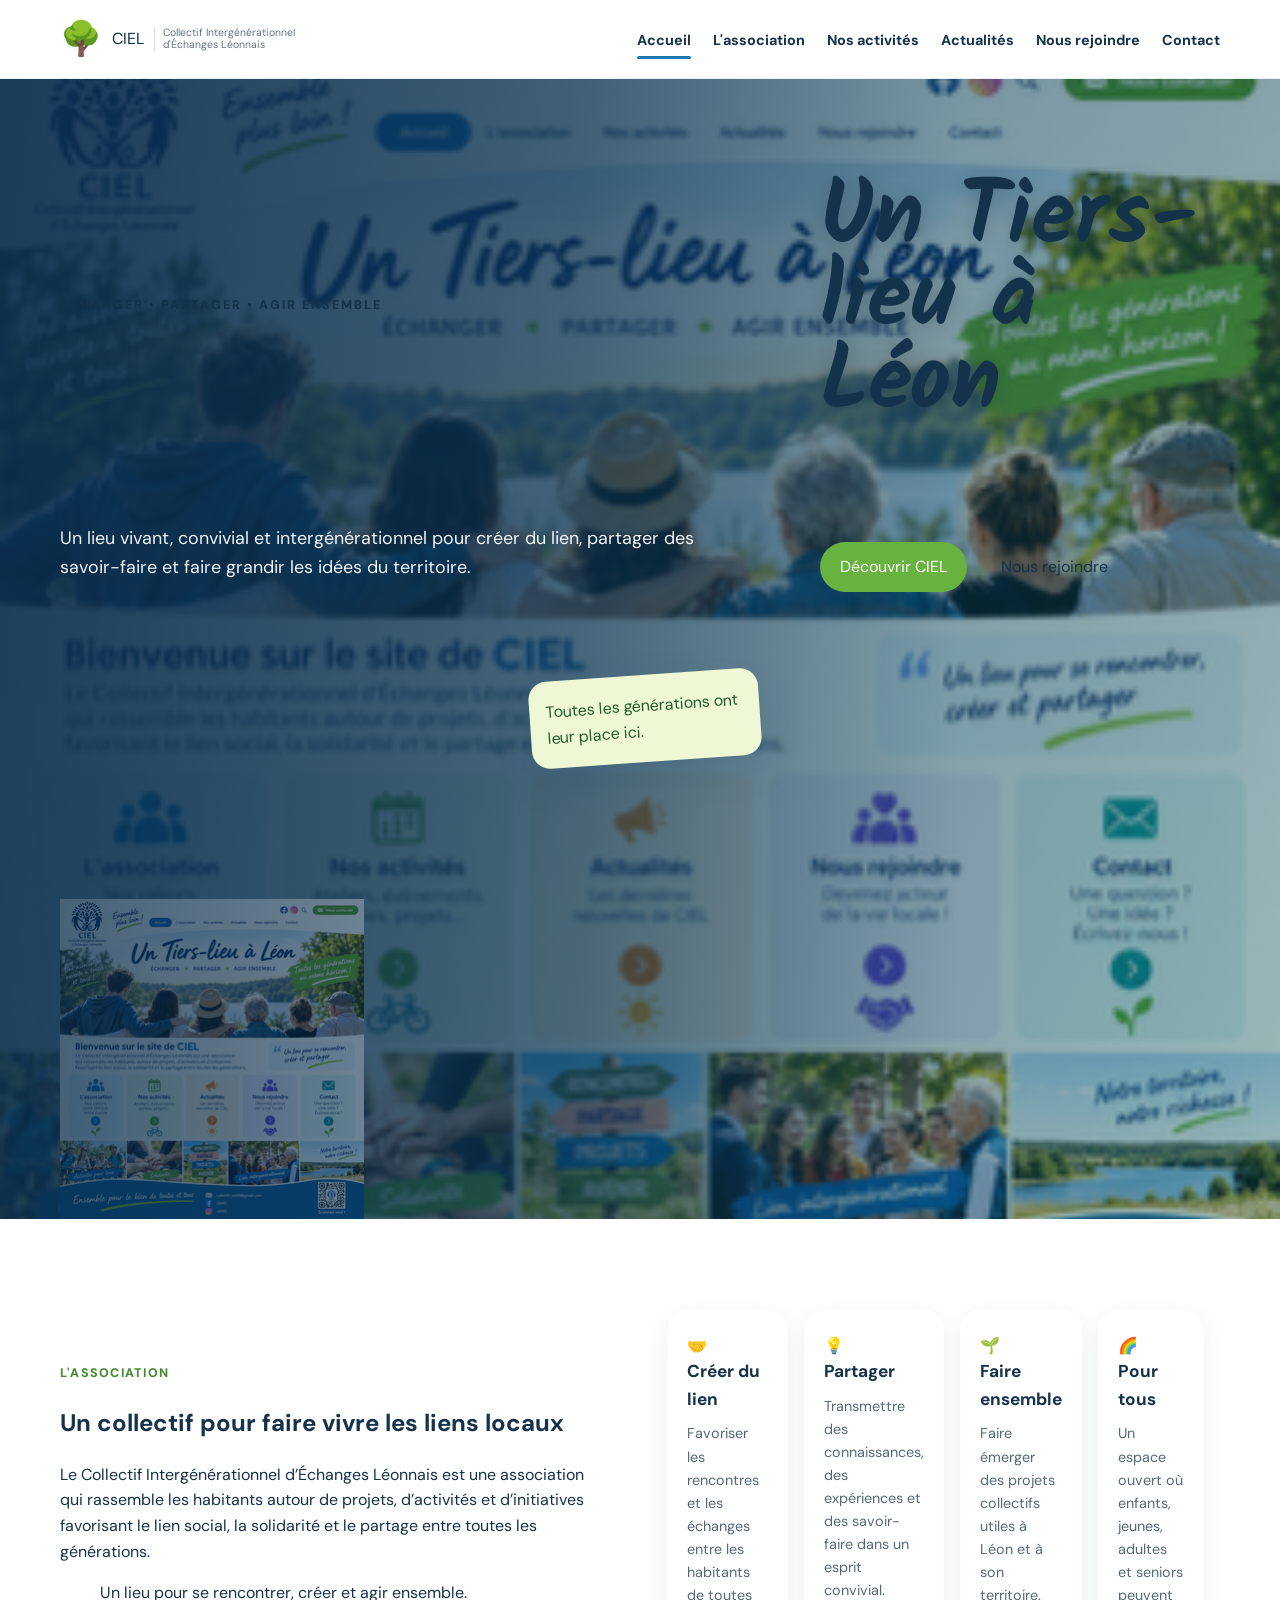
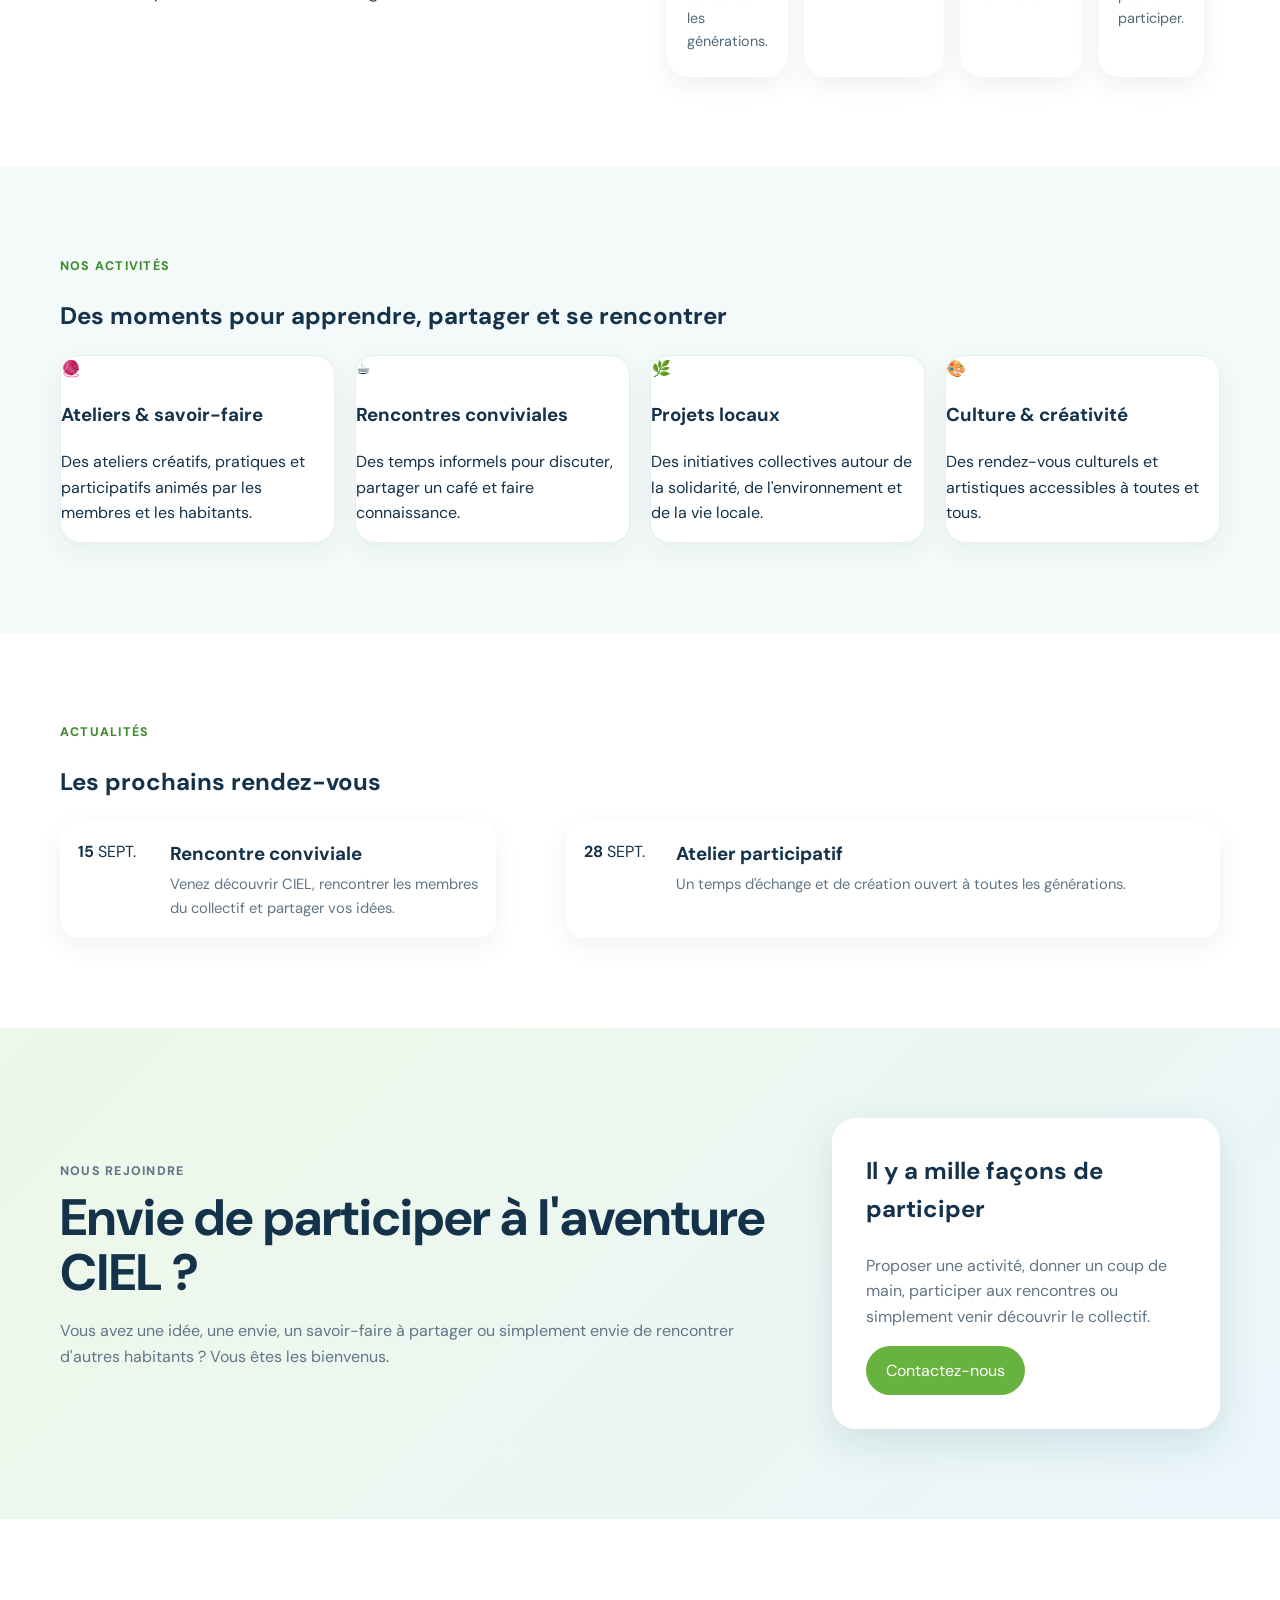
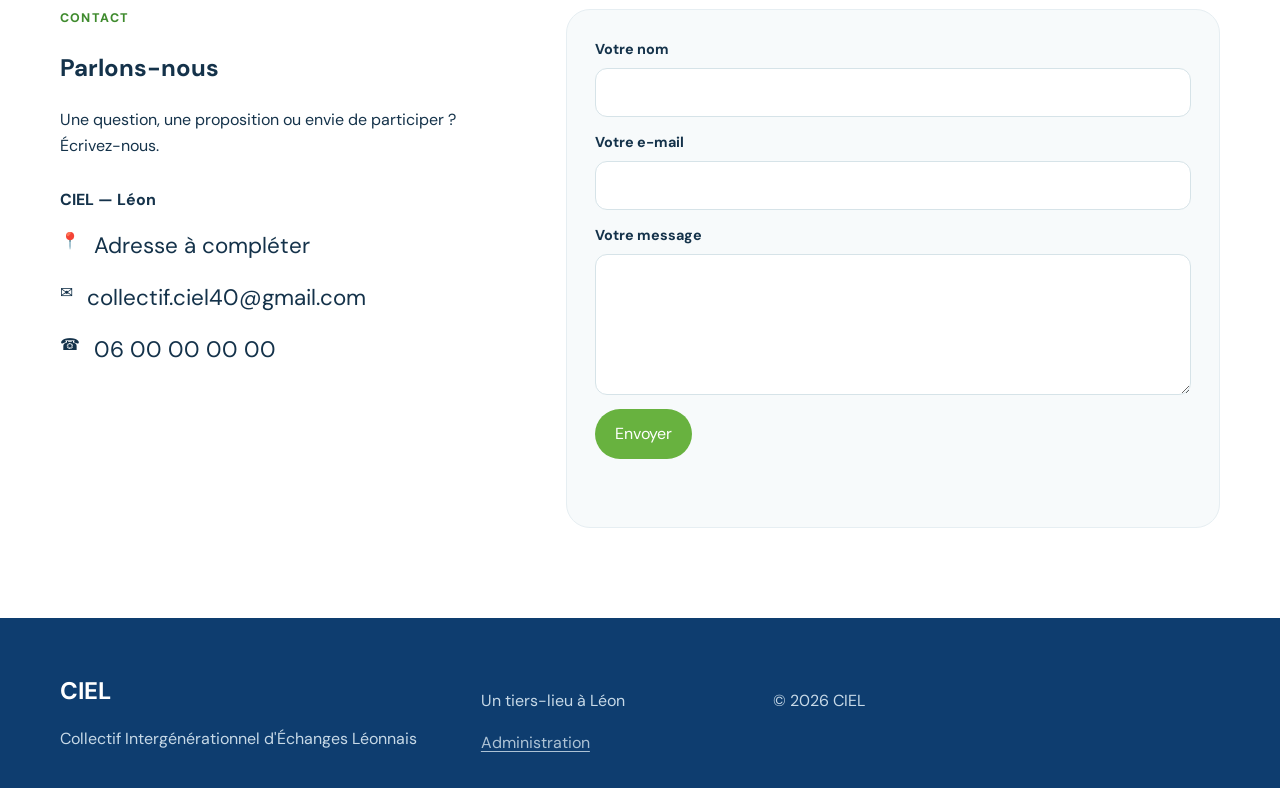
<file: index.html>
<!doctype html>
<html lang="fr">
<head>
  <meta charset="utf-8" />
  <meta name="viewport" content="width=device-width, initial-scale=1" />
  <meta name="description" content="CIEL — Collectif Intergénérationnel d'Échanges Léonnais. Un tiers-lieu à Léon pour échanger, partager et agir ensemble." />
  <title>CIEL — Un tiers-lieu à Léon</title>

  <link rel="preconnect" href="https://fonts.googleapis.com">
  <link rel="preconnect" href="https://fonts.gstatic.com" crossorigin>
  <link href="https://fonts.googleapis.com/css2?family=DM+Sans:wght@400;500;600;700&family=Kalam:wght@400;700&display=swap" rel="stylesheet">

  <link rel="stylesheet" href="styles.css" />
</head>

<body>

<header class="site-header">
  <div class="container header-inner">
    <a class="brand" href="#accueil">
      <span class="brand-mark">🌳</span>
      <span class="brand-name">CIEL</span>
      <span class="brand-copy">
        <small>Collectif Intergénérationnel<br>d'Échanges Léonnais</small>
      </span>
    </a>

    <button class="menu-toggle" aria-label="Ouvrir le menu" aria-expanded="false">
      ☰
    </button>

    <nav class="main-nav">
      <a href="#accueil">Accueil</a>
      <a href="#association">L'association</a>
      <a href="#activites">Nos activités</a>
      <a href="#actualites">Actualités</a>
      <a href="#rejoindre">Nous rejoindre</a>
      <a href="#contact">Contact</a>
    </nav>
  </div>
</header>

<main>

  <section class="hero" id="accueil">
    <div class="container hero-grid">
      <div class="hero-content">
        <p class="eyebrow" data-content="hero.eyebrow">
          ÉCHANGER • PARTAGER • AGIR ENSEMBLE
        </p>

        <h1 data-content="hero.title">
          Un Tiers-lieu à Léon
        </h1>

        <p class="hero-lead" data-content="hero.lead">
          Un lieu vivant, convivial et intergénérationnel pour créer du lien,
          partager des savoir-faire et faire grandir les idées du territoire.
        </p>

        <div class="hero-actions">
          <a class="btn btn-primary" href="#association">
            Découvrir CIEL
          </a>
          <a class="btn btn-secondary" href="#rejoindre">
            Nous rejoindre
          </a>
        </div>

        <p class="hero-note" data-content="hero.note">
          Toutes les générations ont leur place ici.
        </p>
      </div>

      <div class="hero-visual">
        <img src="assets/maquette-ciel.png" alt="CIEL, un tiers-lieu à Léon">
      </div>
    </div>
  </section>


  <section class="section" id="association">
    <div class="container intro-grid">

      <div>
        <p class="section-kicker">L'ASSOCIATION</p>

        <h2 data-content="association.title">
          Un collectif pour faire vivre les liens locaux
        </h2>

        <p data-content="association.text">
          Le Collectif Intergénérationnel d'Échanges Léonnais est une
          association qui rassemble les habitants autour de projets,
          d'activités et d'initiatives favorisant le lien social, la
          solidarité et le partage entre toutes les générations.
        </p>

        <blockquote data-content="association.quote">
          Un lieu pour se rencontrer, créer et agir ensemble.
        </blockquote>
      </div>

      <div class="feature-grid">

        <article class="feature-card">
          <span>🤝</span>
          <h3>Créer du lien</h3>
          <p>
            Favoriser les rencontres et les échanges entre les habitants
            de toutes les générations.
          </p>
        </article>

        <article class="feature-card">
          <span>💡</span>
          <h3>Partager</h3>
          <p>
            Transmettre des connaissances, des expériences et des
            savoir-faire dans un esprit convivial.
          </p>
        </article>

        <article class="feature-card">
          <span>🌱</span>
          <h3>Faire ensemble</h3>
          <p>
            Faire émerger des projets collectifs utiles à Léon et à
            son territoire.
          </p>
        </article>

        <article class="feature-card">
          <span>🌈</span>
          <h3>Pour tous</h3>
          <p>
            Un espace ouvert où enfants, jeunes, adultes et seniors
            peuvent participer.
          </p>
        </article>

      </div>
    </div>
  </section>


  <section class="section section-soft" id="activites">
    <div class="container">

      <p class="section-kicker">NOS ACTIVITÉS</p>
      <h2>Des moments pour apprendre, partager et se rencontrer</h2>

      <div class="activity-grid">

        <article class="activity-card">
          <div class="activity-icon">🧶</div>
          <h3>Ateliers & savoir-faire</h3>
          <p>
            Des ateliers créatifs, pratiques et participatifs animés
            par les membres et les habitants.
          </p>
        </article>

        <article class="activity-card">
          <div class="activity-icon">☕</div>
          <h3>Rencontres conviviales</h3>
          <p>
            Des temps informels pour discuter, partager un café et
            faire connaissance.
          </p>
        </article>

        <article class="activity-card">
          <div class="activity-icon">🌿</div>
          <h3>Projets locaux</h3>
          <p>
            Des initiatives collectives autour de la solidarité,
            de l'environnement et de la vie locale.
          </p>
        </article>

        <article class="activity-card">
          <div class="activity-icon">🎨</div>
          <h3>Culture & créativité</h3>
          <p>
            Des rendez-vous culturels et artistiques accessibles
            à toutes et tous.
          </p>
        </article>

      </div>
    </div>
  </section>


  <section class="section" id="actualites">
    <div class="container">

      <p class="section-kicker">ACTUALITÉS</p>
      <h2>Les prochains rendez-vous</h2>

      <div class="news-layout">

        <article class="news-item">
          <div class="news-date">
            <strong>15</strong>
            <span>SEPT.</span>
          </div>
          <div>
            <h3>Rencontre conviviale</h3>
            <p>
              Venez découvrir CIEL, rencontrer les membres du collectif
              et partager vos idées.
            </p>
          </div>
        </article>

        <article class="news-item">
          <div class="news-date">
            <strong>28</strong>
            <span>SEPT.</span>
          </div>
          <div>
            <h3>Atelier participatif</h3>
            <p>
              Un temps d'échange et de création ouvert à toutes les
              générations.
            </p>
          </div>
        </article>

      </div>
    </div>
  </section>


  <section class="section join-section" id="rejoindre">
    <div class="container join-grid">

      <div>
        <p class="section-kicker">NOUS REJOINDRE</p>
        <h2>Envie de participer à l'aventure CIEL ?</h2>

        <p>
          Vous avez une idée, une envie, un savoir-faire à partager ou
          simplement envie de rencontrer d'autres habitants ?
          Vous êtes les bienvenus.
        </p>
      </div>

      <div class="join-card">
        <h3>Il y a mille façons de participer</h3>
        <p>
          Proposer une activité, donner un coup de main, participer aux
          rencontres ou simplement venir découvrir le collectif.
        </p>
        <a class="btn btn-primary" href="#contact">Contactez-nous</a>
      </div>

    </div>
  </section>


  <section class="section" id="contact">
    <div class="container contact-grid">

      <div>
        <p class="section-kicker">CONTACT</p>
        <h2>Parlons-nous</h2>

        <p>
          Une question, une proposition ou envie de participer ?
          Écrivez-nous.
        </p>

        <ul class="contact-list">
          <li>
            <strong data-content="contact.name">CIEL — Léon</strong>
          </li>

          <li>
            📍 <span data-content="contact.address">Adresse à compléter</span>
          </li>

          <li>
            ✉️ <span data-content="contact.email">contact@ciel-leon.fr</span>
          </li>

          <li>
            ☎️ <span data-content="contact.phone">06 00 00 00 00</span>
          </li>
        </ul>
      </div>

      <form class="contact-form" id="contact-form">
        <label>
          Votre nom
          <input type="text" name="name" required>
        </label>

        <label>
          Votre e-mail
          <input type="email" name="email" required>
        </label>

        <label>
          Votre message
          <textarea name="message" rows="5" required></textarea>
        </label>

        <button class="btn btn-primary" type="submit">
          Envoyer
        </button>

        <p class="form-status"></p>
      </form>

    </div>
  </section>

</main>


<footer class="site-footer">
  <div class="container footer-grid">

    <div>
      <strong>CIEL</strong>
      <p>Collectif Intergénérationnel d'Échanges Léonnais</p>
    </div>

    <div>
      <p>Un tiers-lieu à Léon</p>
      <a class="admin-link" href="/admin/">Administration</a>
    </div>

    <div>
      <p>© <span id="year"></span> CIEL</p>
    </div>

  </div>
</footer>


<script src="script.js"></script>

</body>
</html>
</file>
<file: styles.css>
:root{
  --navy:#0e3d6f;
  --blue:#1b78b0;
  --sky:#eaf7fb;
  --green:#68b23f;
  --green-dark:#3f8b2e;
  --mint:#dff3df;
  --orange:#ef9f35;
  --purple:#7862bf;
  --ink:#14324a;
  --muted:#607587;
  --cream:#fbfcf7;
  --white:#fff;
  --shadow:0 14px 40px rgba(18,58,89,.12);
  --radius:24px;
}
*{box-sizing:border-box}
html{scroll-behavior:smooth}
body{margin:0;font-family:"DM Sans",system-ui,-apple-system,BlinkMacSystemFont,"Segoe UI",sans-serif;color:var(--ink);background:#fff;line-height:1.6}
a{color:inherit;text-decoration:none}img{max-width:100%;display:block}.container{width:min(1160px,calc(100% - 40px));margin-inline:auto}.section{padding:90px 0}.section-soft{background:#f4faf9}.section-kicker{margin:0 0 8px;color:var(--green-dark);font-weight:800;text-transform:uppercase;letter-spacing:.1em;font-size:.78rem}.section-heading{max-width:720px;margin-bottom:38px}.section-heading.centered{text-align:center;margin-inline:auto}.section-heading h2,.intro h2,.join-section h2,.contact-section h2{font-size:clamp(2rem,4vw,3.4rem);line-height:1.08;margin:0 0 18px}.section-heading p{color:var(--muted)}
.site-header{position:sticky;top:0;z-index:50;background:rgba(255,255,255,.94);backdrop-filter:blur(14px);border-bottom:1px solid rgba(14,61,111,.08)}.header-inner{min-height:78px;display:flex;align-items:center;gap:24px}.brand{display:flex;align-items:center;gap:10px;margin-right:auto}.brand-mark{font-size:2.1rem}.brand-copy{display:flex;align-items:flex-start;gap:8px}.brand-copy strong{font-size:1.45rem;line-height:1;color:var(--navy)}.brand-copy small{font-size:.65rem;line-height:1.15;color:var(--muted);border-left:1px solid #d8e2ea;padding-left:8px}.main-nav{display:flex;align-items:center;gap:22px;font-size:.9rem;font-weight:700}.main-nav a{padding:28px 0 24px;position:relative}.main-nav a::after{content:"";position:absolute;left:0;right:0;bottom:18px;height:3px;border-radius:99px;background:var(--blue);transform:scaleX(0);transition:.2s}.main-nav a:hover::after,.main-nav a.active::after{transform:scaleX(1)}.join-btn{background:var(--green);color:#fff;font-weight:800;padding:11px 16px;border-radius:999px;white-space:nowrap}.menu-toggle{display:none;border:0;background:none;padding:8px}.menu-toggle span{display:block;width:24px;height:2px;background:var(--navy);margin:5px 0}
.hero{position:relative;min-height:620px;display:grid;align-items:center;overflow:hidden;background:linear-gradient(115deg,rgba(11,54,94,.68),rgba(18,98,89,.34)),url('assets/maquette-ciel.png') center 22% / cover no-repeat}.hero::before{content:"";position:absolute;inset:0;background:linear-gradient(90deg,rgba(10,45,75,.78) 0%,rgba(10,45,75,.48) 46%,rgba(10,45,75,.10) 75%)}.hero-content{position:relative;z-index:2;display:grid;grid-template-columns:minmax(0,700px) 1fr;align-items:center;gap:60px;padding-block:100px 120px}.hero-copy{color:#fff}.eyebrow{font-weight:800;letter-spacing:.16em;font-size:.78rem;margin:0 0 14px}.hero h1{font-family:"Kalam",cursive;font-size:clamp(3.2rem,7vw,6.2rem);line-height:.92;margin:0 0 20px;text-shadow:0 3px 20px rgba(0,0,0,.18)}.hero-lead{max-width:650px;font-size:1.12rem;color:rgba(255,255,255,.94)}.hero-actions{display:flex;flex-wrap:wrap;gap:14px;margin-top:28px}.btn{display:inline-flex;align-items:center;justify-content:center;min-height:48px;padding:12px 20px;border-radius:999px;font-weight:800;border:0;cursor:pointer;font:inherit}.btn-primary{background:var(--green);color:#fff}.btn-primary:hover{background:var(--green-dark)}.btn-light{background:#fff;color:var(--navy)}.hero-note{justify-self:end;max-width:230px;background:#eef8d5;color:#245c32;padding:18px 18px 18px 16px;border-radius:18px;transform:rotate(-4deg);box-shadow:var(--shadow);display:flex;gap:10px;align-items:flex-start}.hero-note span{font-size:1.4rem}.wave{position:absolute;left:-2%;right:-2%;bottom:-1px;height:55px;background:#fff;clip-path:polygon(0 58%,8% 48%,16% 62%,27% 43%,40% 58%,53% 39%,66% 59%,79% 44%,90% 57%,100% 43%,100% 100%,0 100%)}
.intro-grid{display:grid;grid-template-columns:1.5fr .8fr;gap:60px;align-items:center}.intro-grid>div>p:last-child{color:var(--muted);font-size:1.05rem}.intro blockquote{margin:0;background:#eaf6fb;border-radius:22px;padding:34px;position:relative;color:var(--navy);box-shadow:var(--shadow)}.intro blockquote p{font-family:"Kalam",cursive;font-size:1.65rem;line-height:1.25;margin:0}.quote-mark{position:absolute;top:4px;right:18px;font-size:4rem;color:#9fd0df;line-height:1}
.feature-grid{display:grid;grid-template-columns:repeat(5,1fr);gap:16px}.feature-card{min-height:250px;border-radius:22px;padding:24px 20px;display:flex;flex-direction:column;box-shadow:0 9px 24px rgba(26,72,101,.08);transition:transform .2s,box-shadow .2s}.feature-card:hover{transform:translateY(-5px);box-shadow:var(--shadow)}.feature-icon{font-size:2rem;margin-bottom:20px}.feature-card h3{margin:0 0 9px;font-size:1.08rem}.feature-card p{margin:0 0 auto;color:#536978;font-size:.9rem}.card-link{margin-top:18px;font-weight:800;font-size:.85rem}.c-blue{background:#e5f4fb}.c-green{background:#e9f6df}.c-orange{background:#fff0d9}.c-purple{background:#eee9fb}.c-mint{background:#e2f6ef}
.activity-grid{display:grid;grid-template-columns:repeat(4,1fr);gap:20px}.activity-card{background:#fff;border:1px solid #e6eef1;border-radius:20px;overflow:hidden;box-shadow:0 8px 24px rgba(18,58,89,.06)}.activity-visual{height:180px;display:grid;place-items:center;font-size:3rem}.visual-1{background:linear-gradient(135deg,#cfe8b8,#7fba57)}.visual-2{background:linear-gradient(135deg,#d4eef5,#73acc0)}.visual-3{background:linear-gradient(135deg,#f9ddad,#e99e42)}.visual-4{background:linear-gradient(135deg,#d9cff3,#8774ca)}.activity-body{padding:20px}.activity-body h3{margin:8px 0}.activity-body p{margin:0;color:var(--muted);font-size:.93rem}.tag{font-size:.72rem;font-weight:800;text-transform:uppercase;letter-spacing:.08em;color:var(--green-dark)}
.news-layout{display:grid;grid-template-columns:.8fr 1.2fr;gap:70px}.news-list{display:grid;gap:14px}.news-item{display:grid;grid-template-columns:74px 1fr;gap:18px;background:#fff;border-radius:18px;padding:18px;box-shadow:0 8px 24px rgba(18,58,89,.07)}.news-item time{display:grid;place-items:center;align-content:center;background:#eaf6fb;border-radius:14px;color:var(--navy);font-size:.7rem;font-weight:800;line-height:1}.news-item time b{font-size:1.6rem;margin-bottom:5px}.news-item h3{margin:0 0 4px}.news-item p{margin:0;color:var(--muted);font-size:.92rem}
.join-section{background:linear-gradient(135deg,#eef8e8,#eaf6fb)}.join-grid{display:grid;grid-template-columns:1.3fr .7fr;gap:50px;align-items:center}.join-grid>div>p{color:var(--muted)}.pill-row{display:flex;flex-wrap:wrap;gap:10px;margin-top:22px}.pill-row span{background:#fff;border:1px solid #dce9e2;border-radius:999px;padding:8px 13px;font-weight:700;font-size:.88rem}.join-card{background:#fff;padding:34px;border-radius:24px;box-shadow:var(--shadow)}.join-card h3{margin-top:0;font-size:1.5rem}.join-card p{color:var(--muted)}
.contact-grid{display:grid;grid-template-columns:.8fr 1.2fr;gap:70px}.contact-list{list-style:none;padding:0;margin:28px 0 0;display:grid;gap:16px}.contact-list li{display:flex;gap:14px;align-items:flex-start}.contact-list li>span{font-size:1.4rem}.contact-list small{color:var(--muted)}.contact-form{background:#f7fafb;border:1px solid #e6eef2;border-radius:24px;padding:28px}.field-row{display:grid;grid-template-columns:1fr 1fr;gap:16px}.contact-form label{display:grid;gap:7px;font-weight:700;font-size:.9rem;margin-bottom:14px}.contact-form input,.contact-form textarea{width:100%;border:1px solid #d6e3e8;border-radius:12px;padding:12px 13px;font:inherit;background:#fff;outline:none}.contact-form input:focus,.contact-form textarea:focus{border-color:#73b7d2;box-shadow:0 0 0 3px rgba(115,183,210,.16)}.form-status{min-height:24px;color:var(--green-dark);font-weight:700;margin-bottom:0}
.site-footer{background:var(--navy);color:#fff;padding:54px 0 20px}.footer-grid{display:grid;grid-template-columns:1.5fr 1fr 1fr .6fr;gap:36px}.footer-grid strong{font-size:1.5rem}.footer-grid p{color:#c7d9e7}.footer-grid h3{font-size:.9rem;text-transform:uppercase;letter-spacing:.08em;margin-top:0}.footer-grid a{display:block;color:#d9e8f2;margin:7px 0}.footer-qr{text-align:center;border:1px solid rgba(255,255,255,.25);border-radius:16px;padding:14px}.footer-qr span{display:block;font-size:3rem}.footer-qr small{color:#c7d9e7}.footer-bottom{border-top:1px solid rgba(255,255,255,.14);margin-top:34px;padding-top:18px;display:flex;justify-content:space-between;gap:20px;color:#bad0df;font-size:.8rem}
@media (max-width:1050px){.main-nav{position:absolute;top:78px;left:20px;right:20px;background:#fff;border-radius:18px;box-shadow:var(--shadow);padding:12px;display:none;flex-direction:column;align-items:stretch;gap:0}.main-nav.open{display:flex}.main-nav a{padding:12px 14px}.main-nav a::after{display:none}.menu-toggle{display:block}.join-btn{display:none}.feature-grid{grid-template-columns:repeat(3,1fr)}.activity-grid{grid-template-columns:repeat(2,1fr)}.hero-content{grid-template-columns:1fr}.hero-note{justify-self:start}.news-layout,.contact-grid{grid-template-columns:1fr}.intro-grid,.join-grid{grid-template-columns:1fr}.footer-grid{grid-template-columns:repeat(2,1fr)}}
@media (max-width:700px){.container{width:min(100% - 28px,1160px)}.section{padding:70px 0}.brand-copy small{display:none}.hero{min-height:650px;background-position:58% center}.hero-content{padding-top:90px}.hero h1{font-size:3.5rem}.hero-note{display:none}.feature-grid{grid-template-columns:1fr}.activity-grid{grid-template-columns:1fr}.field-row{grid-template-columns:1fr}.footer-grid{grid-template-columns:1fr}.footer-bottom{flex-direction:column}.news-item{grid-template-columns:64px 1fr}}

.admin-link { color: inherit; opacity: .78; text-decoration: underline; text-underline-offset: 3px; }
.admin-link:hover { opacity: 1; }
</file>
